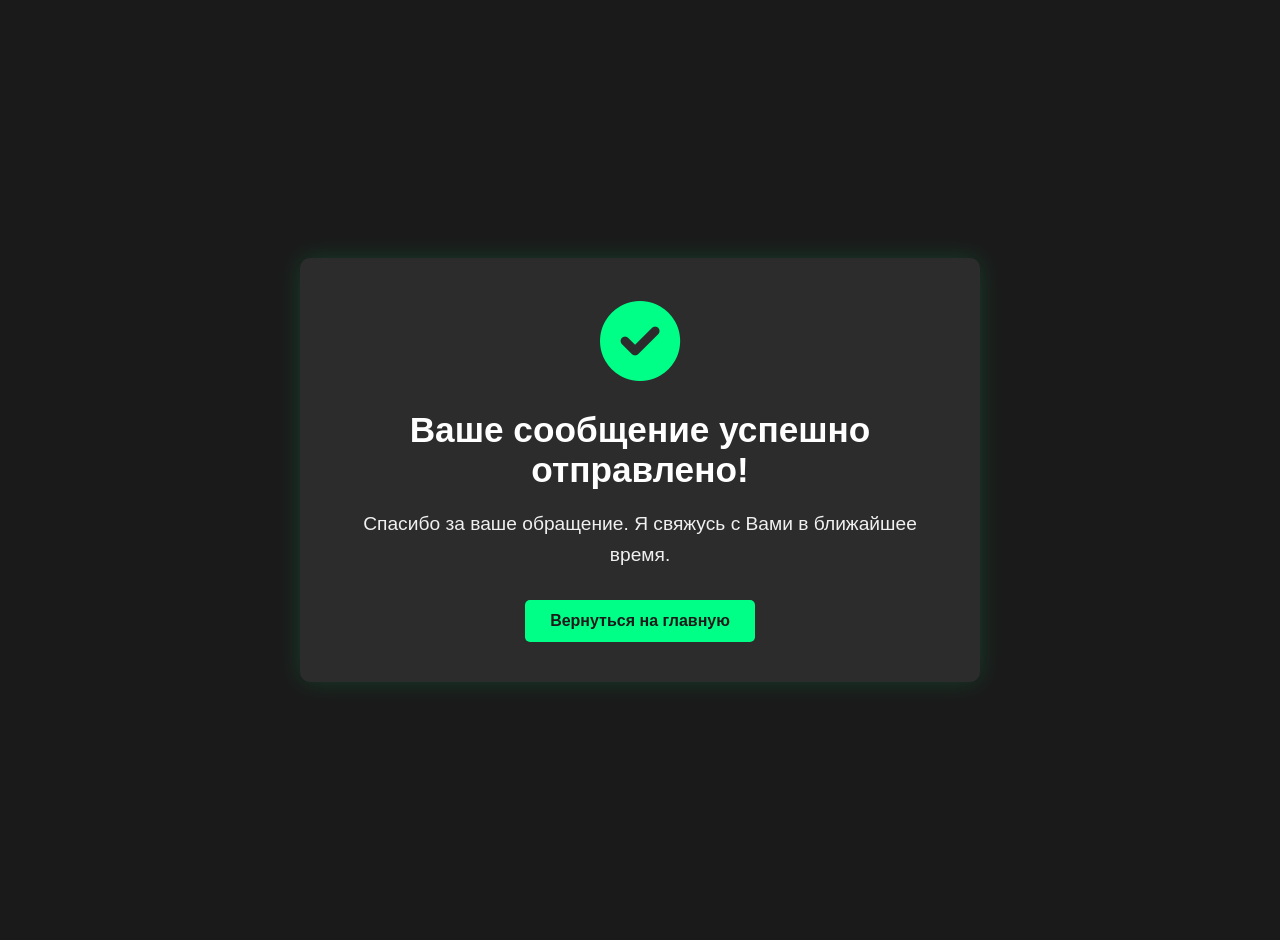
<file: success.html>
<!DOCTYPE html>
<html lang="ru">
<head>
    <meta charset="UTF-8">
    <meta name="viewport" content="width=device-width, initial-scale=1.0">
    <title>Сообщение отправлено</title>
    <link rel="stylesheet" href="https://cdnjs.cloudflare.com/ajax/libs/font-awesome/6.0.0-beta3/css/all.min.css">
    <style>
        body {
            background-color: #1a1a1a; color: #f0f0f0;
            font-family: -apple-system, BlinkMacSystemFont, 'Segoe UI', Roboto, Helvetica, Arial, sans-serif;
            display: flex; justify-content: center; align-items: center;
            height: 100vh; margin: 0; text-align: center; padding: 20px;
        }
        .container {
            padding: 40px; background-color: #2c2c2c; border-radius: 10px;
            box-shadow: 0 0 25px rgba(0, 255, 135, 0.15); max-width: 600px; width: 100%;
        }
        .icon { font-size: 5em; color: #00ff87; }
        h1 { font-size: 2.2em; margin-top: 20px; margin-bottom: 15px; color: #ffffff; }
        p { font-size: 1.2em; margin-bottom: 30px; line-height: 1.6; }
        .back-link {
            display: inline-block; padding: 12px 25px; background-color: #00ff87;
            color: #1a1a1a; text-decoration: none; border-radius: 5px;
            font-weight: bold; transition: background-color 0.3s ease, transform 0.2s ease;
        }
        .back-link:hover { background-color: #00e676; transform: scale(1.05); }
    </style>
</head>
<body>
    <div class="container">
        <div class="icon">
            <i class="fas fa-check-circle"></i>
        </div>
        <h1>Ваше сообщение успешно отправлено!</h1>
        <p>Спасибо за ваше обращение. Я свяжусь с Вами в ближайшее время.</p>
        <a href="index.html" class="back-link">Вернуться на главную</a>
    </div>
</body>
</html>
</file>
